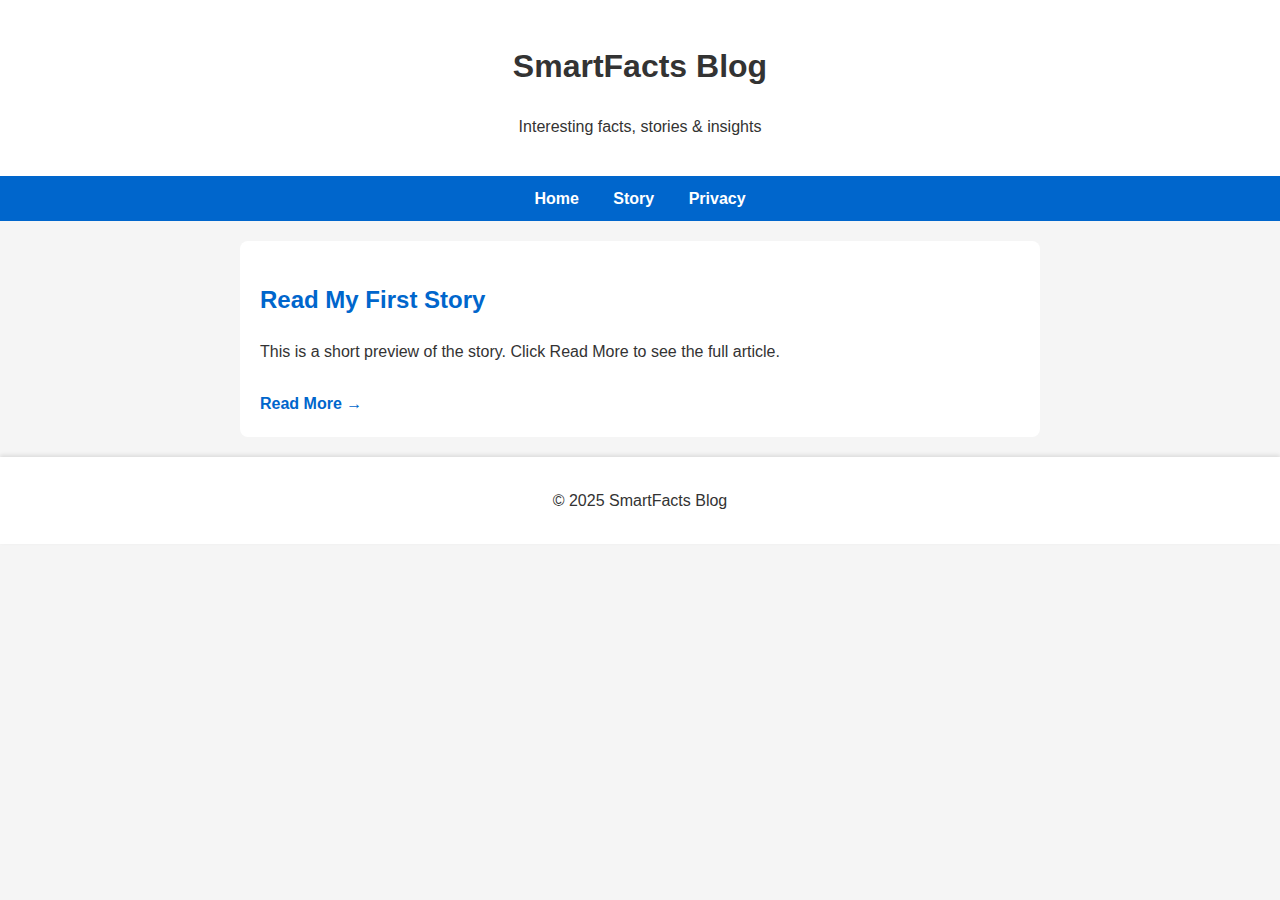
<file: index.html>
<!DOCTYPE html>
<html lang="en">
<head>
  <meta charset="UTF-8">
  <title>SmartFacts Blog</title>
  <meta name="description" content="SmartFacts Blog shares interesting facts, stories and insights.">
  <meta name="viewport" content="width=device-width, initial-scale=1.0">
  <link rel="stylesheet" href="style.css">
</head>
<body>

<header>
  <h1>SmartFacts Blog</h1>
  <p>Interesting facts, stories & insights</p>
</header>

<nav>
  <a href="index.html">Home</a>
  <a href="article.html">Story</a>
  <a href="privacy.html">Privacy</a>
</nav>

<main>
  <article>
    <h2><a href="article.html">Read My First Story</a></h2>
    <p>This is a short preview of the story. Click Read More to see the full article.</p>
    <a class="read-more" href="article.html">Read More →</a>
  </article>
</main>

<footer>
  <p>© 2025 SmartFacts Blog</p>
</footer>

</body>
</html>
</file>
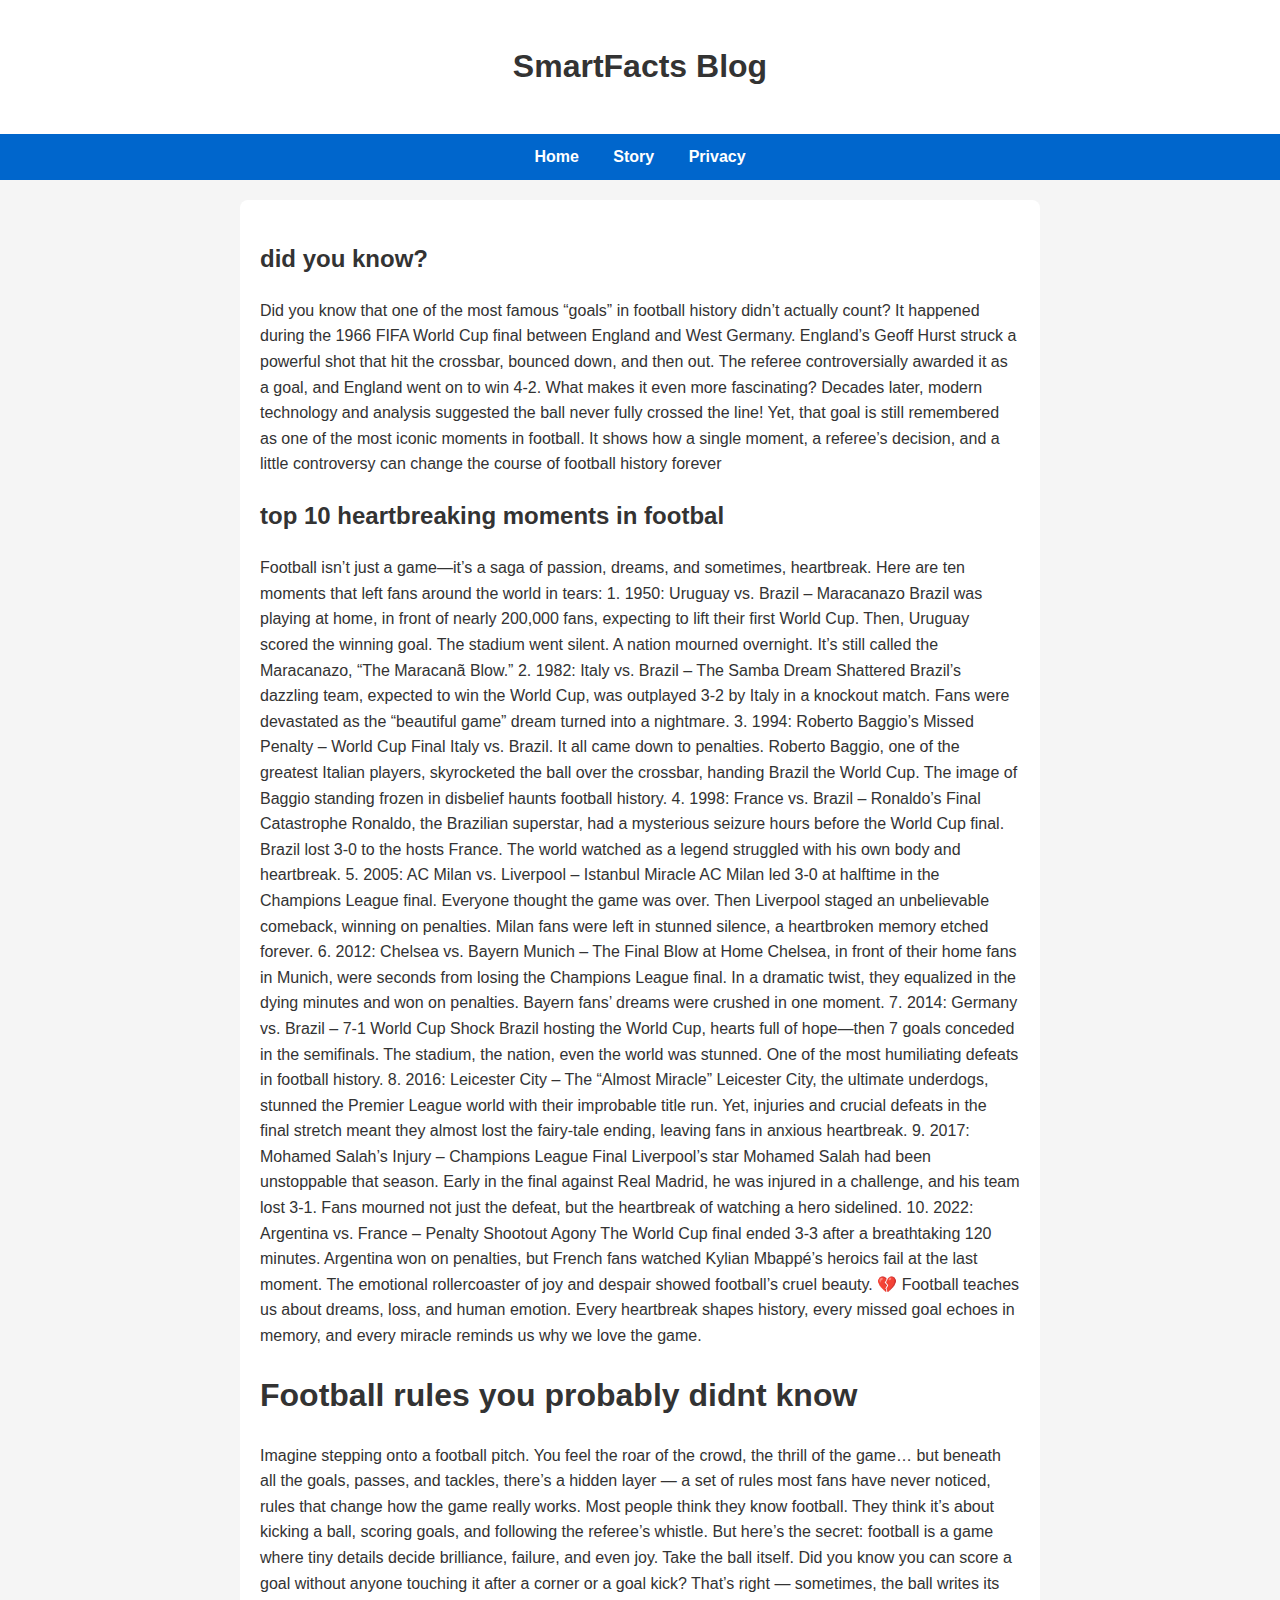
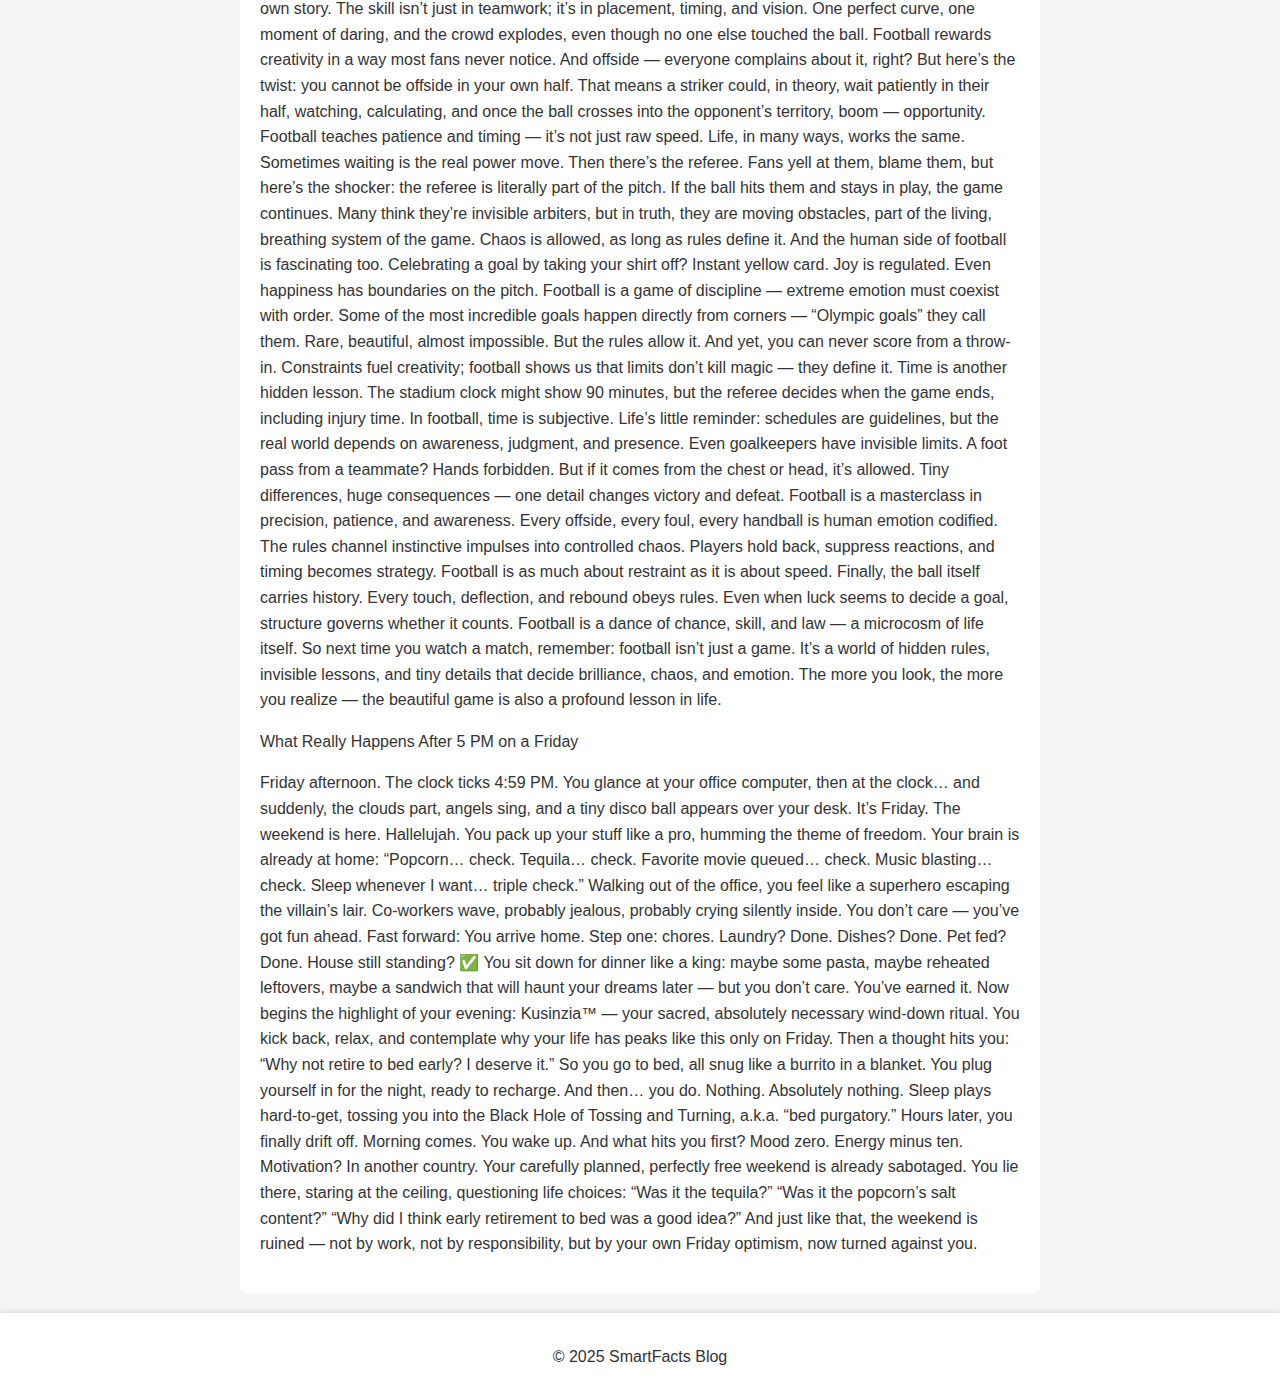
<file: article.html>
<!DOCTYPE html>
<html lang="en">
<head>
  <meta charset="UTF-8">
  <title>SmartFacts Blog - Story</title>
  <meta name="viewport" content="width=device-width, initial-scale=1.0">
  <link rel="stylesheet" href="style.css">
</head>
<body>

<header>
  <h1>SmartFacts Blog</h1>
</header>

<nav>
  <a href="index.html">Home</a>
  <a href="article.html">Story</a>
  <a href="privacy.html">Privacy</a>
</nav>

<main>
  <article>
    <h2>did you know?</h2>
    <p>Did you know that one of the most famous “goals” in football history didn’t actually count?

It happened during the 1966 FIFA World Cup final between England and West Germany. England’s Geoff Hurst struck a powerful shot that hit the crossbar, bounced down, and then out. The referee controversially awarded it as a goal, and England went on to win 4-2.

What makes it even more fascinating? Decades later, modern technology and analysis suggested the ball never fully crossed the line! Yet, that goal is still remembered as one of the most iconic moments in football.

It shows how a single moment, a referee’s decision, and a little controversy can change the course of football history forever</p>
    <h2>top 10 heartbreaking moments in footbal</h2>
    <p>Football isn’t just a game—it’s a saga of passion, dreams, and sometimes, heartbreak. Here are ten moments that left fans around the world in tears:

1. 1950: Uruguay vs. Brazil – Maracanazo

Brazil was playing at home, in front of nearly 200,000 fans, expecting to lift their first World Cup. Then, Uruguay scored the winning goal. The stadium went silent. A nation mourned overnight. It’s still called the Maracanazo, “The Maracanã Blow.”

2. 1982: Italy vs. Brazil – The Samba Dream Shattered

Brazil’s dazzling team, expected to win the World Cup, was outplayed 3-2 by Italy in a knockout match. Fans were devastated as the “beautiful game” dream turned into a nightmare.

3. 1994: Roberto Baggio’s Missed Penalty – World Cup Final

Italy vs. Brazil. It all came down to penalties. Roberto Baggio, one of the greatest Italian players, skyrocketed the ball over the crossbar, handing Brazil the World Cup. The image of Baggio standing frozen in disbelief haunts football history.

4. 1998: France vs. Brazil – Ronaldo’s Final Catastrophe

Ronaldo, the Brazilian superstar, had a mysterious seizure hours before the World Cup final. Brazil lost 3-0 to the hosts France. The world watched as a legend struggled with his own body and heartbreak.

5. 2005: AC Milan vs. Liverpool – Istanbul Miracle

AC Milan led 3-0 at halftime in the Champions League final. Everyone thought the game was over. Then Liverpool staged an unbelievable comeback, winning on penalties. Milan fans were left in stunned silence, a heartbroken memory etched forever.

6. 2012: Chelsea vs. Bayern Munich – The Final Blow at Home

Chelsea, in front of their home fans in Munich, were seconds from losing the Champions League final. In a dramatic twist, they equalized in the dying minutes and won on penalties. Bayern fans’ dreams were crushed in one moment.

7. 2014: Germany vs. Brazil – 7-1 World Cup Shock

Brazil hosting the World Cup, hearts full of hope—then 7 goals conceded in the semifinals. The stadium, the nation, even the world was stunned. One of the most humiliating defeats in football history.

8. 2016: Leicester City – The “Almost Miracle”

Leicester City, the ultimate underdogs, stunned the Premier League world with their improbable title run. Yet, injuries and crucial defeats in the final stretch meant they almost lost the fairy-tale ending, leaving fans in anxious heartbreak.

9. 2017: Mohamed Salah’s Injury – Champions League Final

Liverpool’s star Mohamed Salah had been unstoppable that season. Early in the final against Real Madrid, he was injured in a challenge, and his team lost 3-1. Fans mourned not just the defeat, but the heartbreak of watching a hero sidelined.

10. 2022: Argentina vs. France – Penalty Shootout Agony

The World Cup final ended 3-3 after a breathtaking 120 minutes. Argentina won on penalties, but French fans watched Kylian Mbappé’s heroics fail at the last moment. The emotional rollercoaster of joy and despair showed football’s cruel beauty.

💔 Football teaches us about dreams, loss, and human emotion. Every heartbreak shapes history, every missed goal echoes in memory, and every miracle reminds us why we love the game.</p>
    <h1>Football rules you probably didnt know</h1>
    <p>Imagine stepping onto a football pitch. You feel the roar of the crowd, the thrill of the game… but beneath all the goals, passes, and tackles, there’s a hidden layer — a set of rules most fans have never noticed, rules that change how the game really works.

Most people think they know football. They think it’s about kicking a ball, scoring goals, and following the referee’s whistle. But here’s the secret: football is a game where tiny details decide brilliance, failure, and even joy.

Take the ball itself. Did you know you can score a goal without anyone touching it after a corner or a goal kick? That’s right — sometimes, the ball writes its own story. The skill isn’t just in teamwork; it’s in placement, timing, and vision. One perfect curve, one moment of daring, and the crowd explodes, even though no one else touched the ball. Football rewards creativity in a way most fans never notice.

And offside — everyone complains about it, right? But here’s the twist: you cannot be offside in your own half. That means a striker could, in theory, wait patiently in their half, watching, calculating, and once the ball crosses into the opponent’s territory, boom — opportunity. Football teaches patience and timing — it’s not just raw speed. Life, in many ways, works the same. Sometimes waiting is the real power move.

Then there’s the referee. Fans yell at them, blame them, but here’s the shocker: the referee is literally part of the pitch. If the ball hits them and stays in play, the game continues. Many think they’re invisible arbiters, but in truth, they are moving obstacles, part of the living, breathing system of the game. Chaos is allowed, as long as rules define it.

And the human side of football is fascinating too. Celebrating a goal by taking your shirt off? Instant yellow card. Joy is regulated. Even happiness has boundaries on the pitch. Football is a game of discipline — extreme emotion must coexist with order.

Some of the most incredible goals happen directly from corners — “Olympic goals” they call them. Rare, beautiful, almost impossible. But the rules allow it. And yet, you can never score from a throw-in. Constraints fuel creativity; football shows us that limits don’t kill magic — they define it.

Time is another hidden lesson. The stadium clock might show 90 minutes, but the referee decides when the game ends, including injury time. In football, time is subjective. Life’s little reminder: schedules are guidelines, but the real world depends on awareness, judgment, and presence.

Even goalkeepers have invisible limits. A foot pass from a teammate? Hands forbidden. But if it comes from the chest or head, it’s allowed. Tiny differences, huge consequences — one detail changes victory and defeat. Football is a masterclass in precision, patience, and awareness.

Every offside, every foul, every handball is human emotion codified. The rules channel instinctive impulses into controlled chaos. Players hold back, suppress reactions, and timing becomes strategy. Football is as much about restraint as it is about speed.

Finally, the ball itself carries history. Every touch, deflection, and rebound obeys rules. Even when luck seems to decide a goal, structure governs whether it counts. Football is a dance of chance, skill, and law — a microcosm of life itself.

So next time you watch a match, remember: football isn’t just a game. It’s a world of hidden rules, invisible lessons, and tiny details that decide brilliance, chaos, and emotion. The more you look, the more you realize — the beautiful game is also a profound lesson in life.</p>
    <h>What Really Happens After 5 PM on a Friday</h>
    <p>

Friday afternoon. The clock ticks 4:59 PM. You glance at your office computer, then at the clock… and suddenly, the clouds part, angels sing, and a tiny disco ball appears over your desk. It’s Friday. The weekend is here. Hallelujah.

You pack up your stuff like a pro, humming the theme of freedom. Your brain is already at home: “Popcorn… check. Tequila… check. Favorite movie queued… check. Music blasting… check. Sleep whenever I want… triple check.”

Walking out of the office, you feel like a superhero escaping the villain’s lair. Co-workers wave, probably jealous, probably crying silently inside. You don’t care — you’ve got fun ahead.

Fast forward: You arrive home. Step one: chores.

Laundry? Done.

Dishes? Done.

Pet fed? Done.

House still standing? ✅

You sit down for dinner like a king: maybe some pasta, maybe reheated leftovers, maybe a sandwich that will haunt your dreams later — but you don’t care. You’ve earned it.

Now begins the highlight of your evening: Kusinzia™ — your sacred, absolutely necessary wind-down ritual. You kick back, relax, and contemplate why your life has peaks like this only on Friday.

Then a thought hits you:

“Why not retire to bed early? I deserve it.”

So you go to bed, all snug like a burrito in a blanket. You plug yourself in for the night, ready to recharge. And then… you do. Nothing. Absolutely nothing. Sleep plays hard-to-get, tossing you into the Black Hole of Tossing and Turning, a.k.a. “bed purgatory.”

Hours later, you finally drift off. Morning comes. You wake up. And what hits you first? Mood zero. Energy minus ten. Motivation? In another country. Your carefully planned, perfectly free weekend is already sabotaged.

You lie there, staring at the ceiling, questioning life choices:

“Was it the tequila?”

“Was it the popcorn’s salt content?”

“Why did I think early retirement to bed was a good idea?”

And just like that, the weekend is ruined — not by work, not by responsibility, but by your own Friday optimism, now turned against you.</p>
  </article>
</main>

<footer>
  <p>© 2025 SmartFacts Blog</p>
</footer>

</body>
</html>
</file>
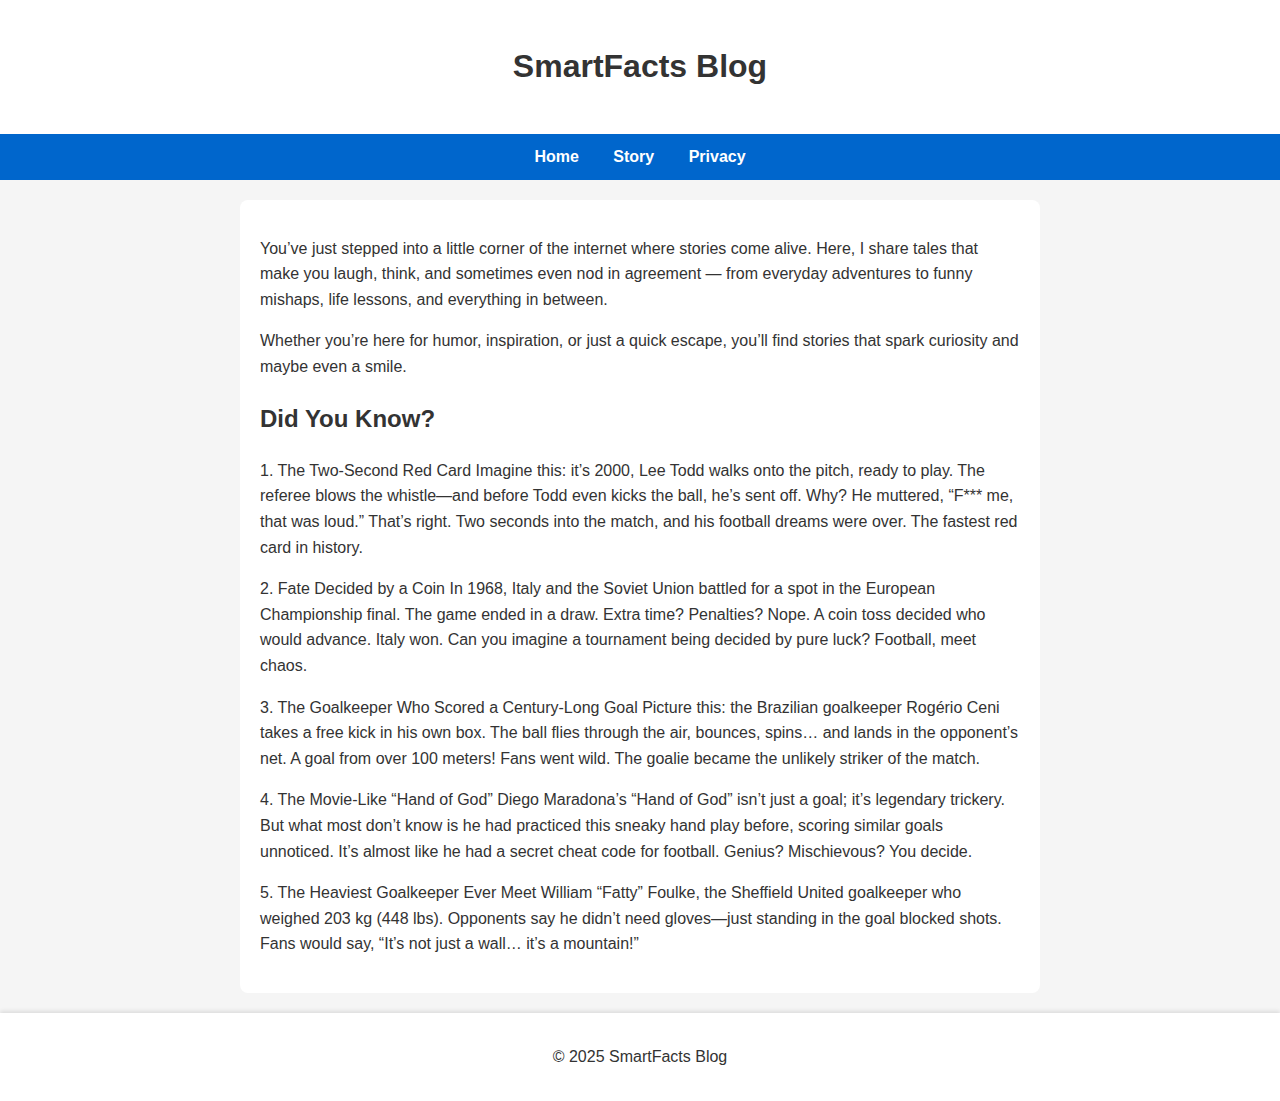
<file: article1.html>
<!DOCTYPE html>
<html lang="en">
<head>
  <meta charset="UTF-8">
  <title>Did You Know? - SmartFacts Blog</title>
  <meta name="viewport" content="width=device-width, initial-scale=1.0">
  <link rel="stylesheet" href="style.css">
</head>
<body>
<header>
  <h1>SmartFacts Blog</h1>
</header>

<nav>
  <a href="index.html">Home</a>
  <a href="story1.html">Story</a>
  <a href="privacy.html">Privacy</a>
</nav>

<main>
  <article>
    <p>You’ve just stepped into a little corner of the internet where stories come alive. Here, I share tales that make you laugh, think, and sometimes even nod in agreement — from everyday adventures to funny mishaps, life lessons, and everything in between.</p>
    <p>Whether you’re here for humor, inspiration, or just a quick escape, you’ll find stories that spark curiosity and maybe even a smile.</p>

    <h2>Did You Know?</h2>
    <p>1. The Two-Second Red Card
Imagine this: it’s 2000, Lee Todd walks onto the pitch, ready to play. The referee blows the whistle—and before Todd even kicks the ball, he’s sent off. Why? He muttered, “F*** me, that was loud.” That’s right. Two seconds into the match, and his football dreams were over. The fastest red card in history.</p>
    <p>2. Fate Decided by a Coin
In 1968, Italy and the Soviet Union battled for a spot in the European Championship final. The game ended in a draw. Extra time? Penalties? Nope. A coin toss decided who would advance. Italy won. Can you imagine a tournament being decided by pure luck? Football, meet chaos.</p>
    <p>3. The Goalkeeper Who Scored a Century-Long Goal
Picture this: the Brazilian goalkeeper Rogério Ceni takes a free kick in his own box. The ball flies through the air, bounces, spins… and lands in the opponent’s net. A goal from over 100 meters! Fans went wild. The goalie became the unlikely striker of the match.</p>
    <p>4. The Movie-Like “Hand of God”
Diego Maradona’s “Hand of God” isn’t just a goal; it’s legendary trickery. But what most don’t know is he had practiced this sneaky hand play before, scoring similar goals unnoticed. It’s almost like he had a secret cheat code for football. Genius? Mischievous? You decide.</p>
    <p>5. The Heaviest Goalkeeper Ever
Meet William “Fatty” Foulke, the Sheffield United goalkeeper who weighed 203 kg (448 lbs). Opponents say he didn’t need gloves—just standing in the goal blocked shots. Fans would say, “It’s not just a wall… it’s a mountain!”</p>
  </article>
</main>

<footer>
  <p>© 2025 SmartFacts Blog</p>
</footer>
</body>
</html>
</file>
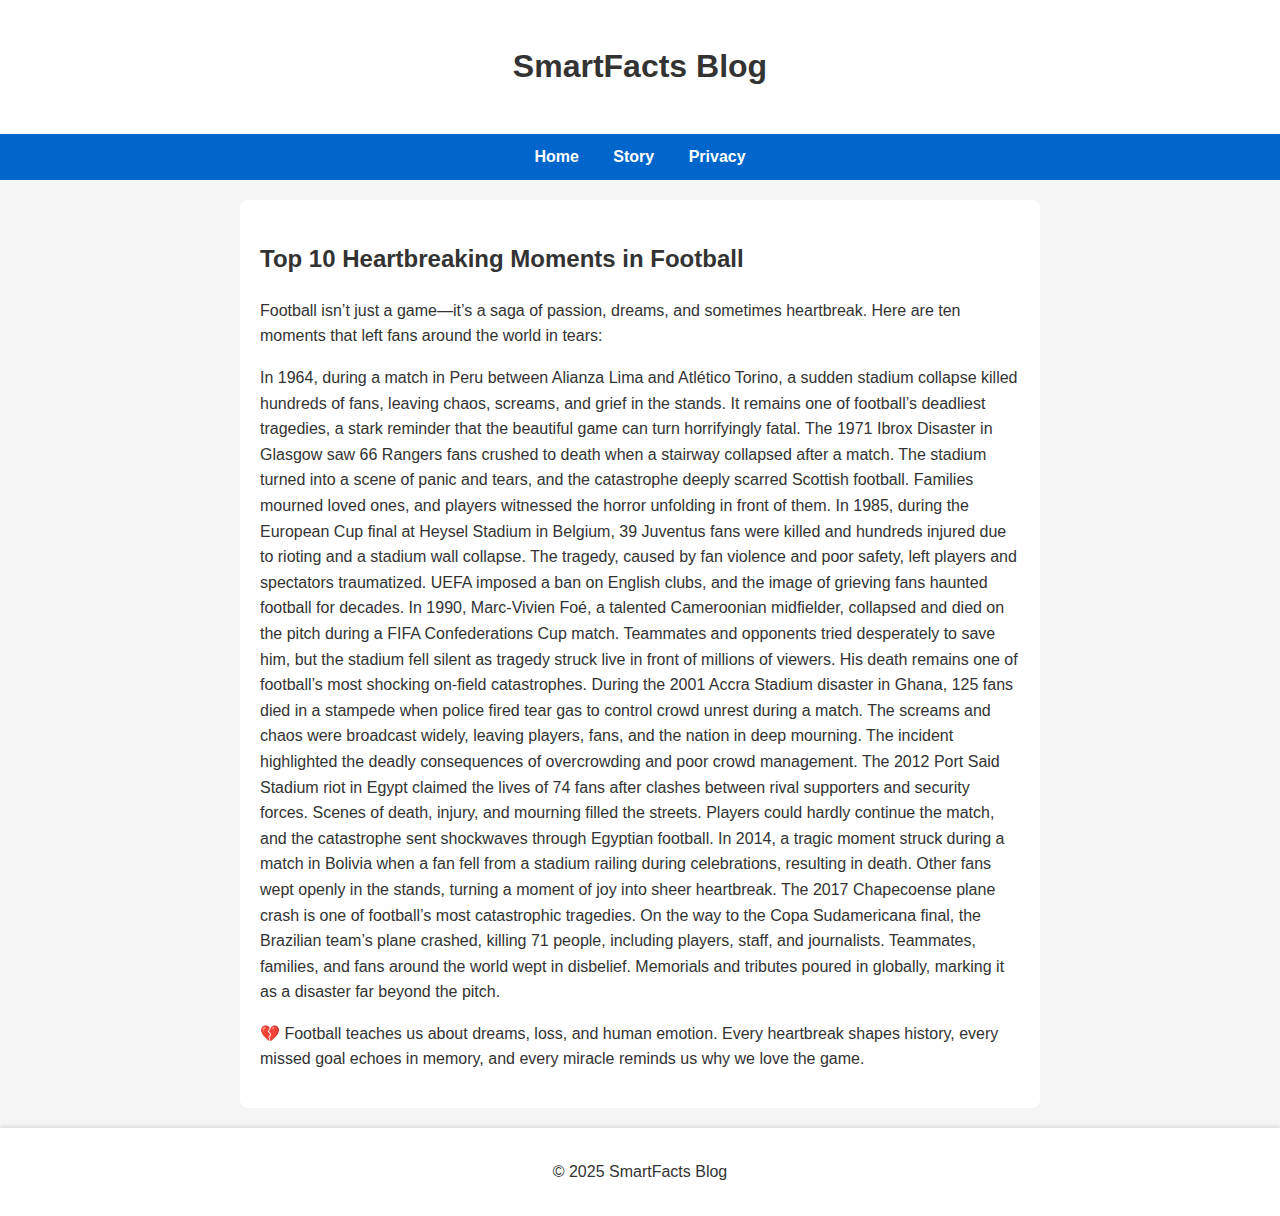
<file: article2.html>
<!DOCTYPE html>
<html lang="en">
<head>
  <meta charset="UTF-8">
  <title>Top 10 Heartbreaking Football Moments - SmartFacts Blog</title>
  <meta name="viewport" content="width=device-width, initial-scale=1.0">
  <link rel="stylesheet" href="style.css">
</head>
<body>
<header>
  <h1>SmartFacts Blog</h1>
</header>

<nav>
  <a href="index.html">Home</a>
  <a href="story2.html">Story</a>
  <a href="privacy.html">Privacy</a>
</nav>

<main>
  <article>
    <h2>Top 10 Heartbreaking Moments in Football</h2>
    <p>Football isn’t just a game—it’s a saga of passion, dreams, and sometimes heartbreak. Here are ten moments that left fans around the world in tears:</p>

    In 1964, during a match in Peru between Alianza Lima and Atlético Torino, a sudden stadium collapse killed hundreds of fans, leaving chaos, screams, and grief in the stands. It remains one of football’s deadliest tragedies, a stark reminder that the beautiful game can turn horrifyingly fatal.

The 1971 Ibrox Disaster in Glasgow saw 66 Rangers fans crushed to death when a stairway collapsed after a match. The stadium turned into a scene of panic and tears, and the catastrophe deeply scarred Scottish football. Families mourned loved ones, and players witnessed the horror unfolding in front of them.

In 1985, during the European Cup final at Heysel Stadium in Belgium, 39 Juventus fans were killed and hundreds injured due to rioting and a stadium wall collapse. The tragedy, caused by fan violence and poor safety, left players and spectators traumatized. UEFA imposed a ban on English clubs, and the image of grieving fans haunted football for decades.

In 1990, Marc-Vivien Foé, a talented Cameroonian midfielder, collapsed and died on the pitch during a FIFA Confederations Cup match. Teammates and opponents tried desperately to save him, but the stadium fell silent as tragedy struck live in front of millions of viewers. His death remains one of football’s most shocking on-field catastrophes.

During the 2001 Accra Stadium disaster in Ghana, 125 fans died in a stampede when police fired tear gas to control crowd unrest during a match. The screams and chaos were broadcast widely, leaving players, fans, and the nation in deep mourning. The incident highlighted the deadly consequences of overcrowding and poor crowd management.

The 2012 Port Said Stadium riot in Egypt claimed the lives of 74 fans after clashes between rival supporters and security forces. Scenes of death, injury, and mourning filled the streets. Players could hardly continue the match, and the catastrophe sent shockwaves through Egyptian football.

In 2014, a tragic moment struck during a match in Bolivia when a fan fell from a stadium railing during celebrations, resulting in death. Other fans wept openly in the stands, turning a moment of joy into sheer heartbreak.

The 2017 Chapecoense plane crash is one of football’s most catastrophic tragedies. On the way to the Copa Sudamericana final, the Brazilian team’s plane crashed, killing 71 people, including players, staff, and journalists. Teammates, families, and fans around the world wept in disbelief. Memorials and tributes poured in globally, marking it as a disaster far beyond the pitch.
    </ol>

    <p>💔 Football teaches us about dreams, loss, and human emotion. Every heartbreak shapes history, every missed goal echoes in memory, and every miracle reminds us why we love the game.</p>
  </article>
</main>

<footer>
  <p>© 2025 SmartFacts Blog</p>
</footer>
</body>
</html>
</file>
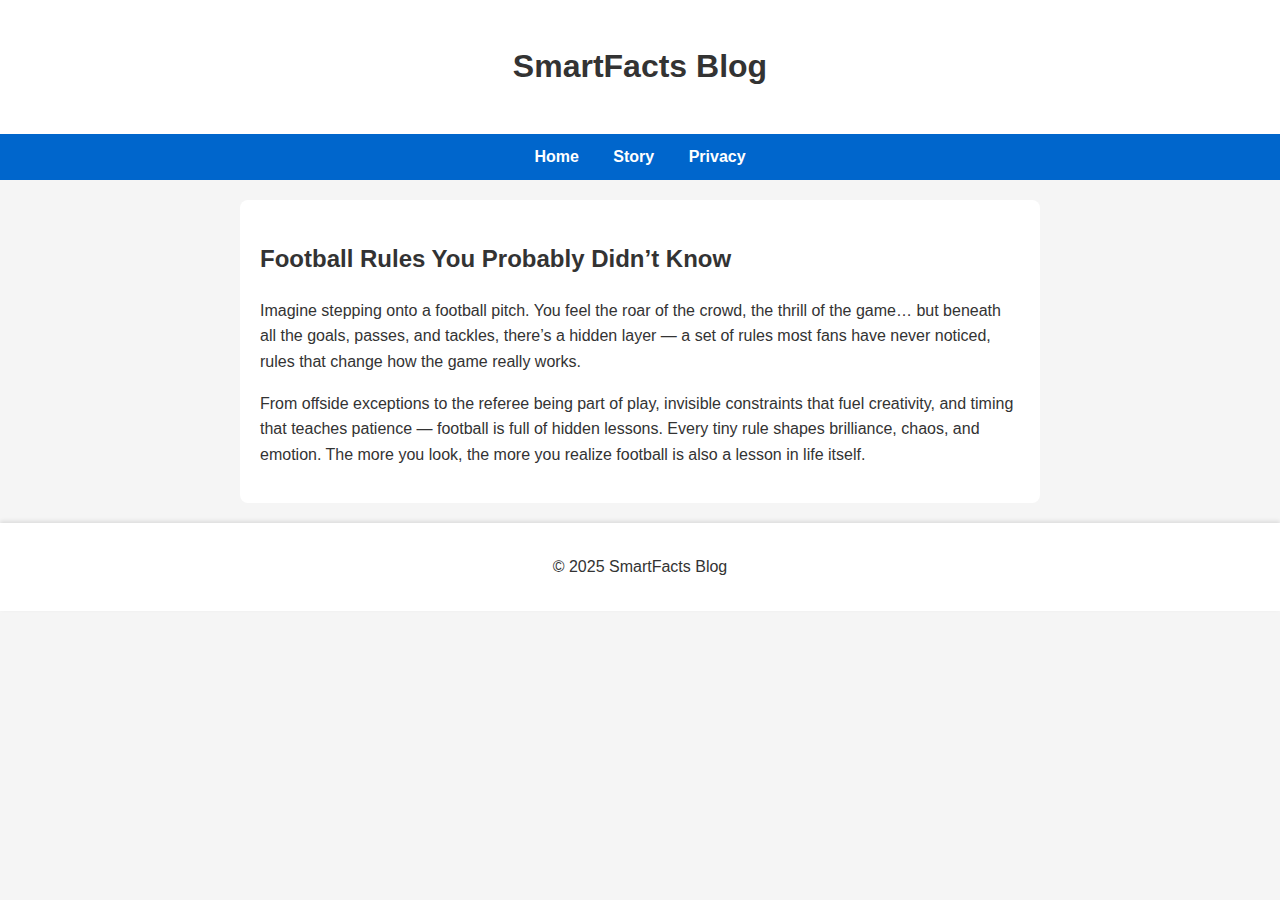
<file: article3.html>
<!DOCTYPE html>
<html lang="en">
<head>
  <meta charset="UTF-8">
  <title>Football Rules You Probably Didn’t Know - SmartFacts Blog</title>
  <meta name="viewport" content="width=device-width, initial-scale=1.0">
  <link rel="stylesheet" href="style.css">
</head>
<body>
<header>
  <h1>SmartFacts Blog</h1>
</header>

<nav>
  <a href="index.html">Home</a>
  <a href="story3.html">Story</a>
  <a href="privacy.html">Privacy</a>
</nav>

<main>
  <article>
    <h2>Football Rules You Probably Didn’t Know</h2>
    <p>Imagine stepping onto a football pitch. You feel the roar of the crowd, the thrill of the game… but beneath all the goals, passes, and tackles, there’s a hidden layer — a set of rules most fans have never noticed, rules that change how the game really works.</p>

    <p>From offside exceptions to the referee being part of play, invisible constraints that fuel creativity, and timing that teaches patience — football is full of hidden lessons. Every tiny rule shapes brilliance, chaos, and emotion. The more you look, the more you realize football is also a lesson in life itself.</p>
  </article>
</main>

<footer>
  <p>© 2025 SmartFacts Blog</p>
</footer>
</body>
</html>
</file>
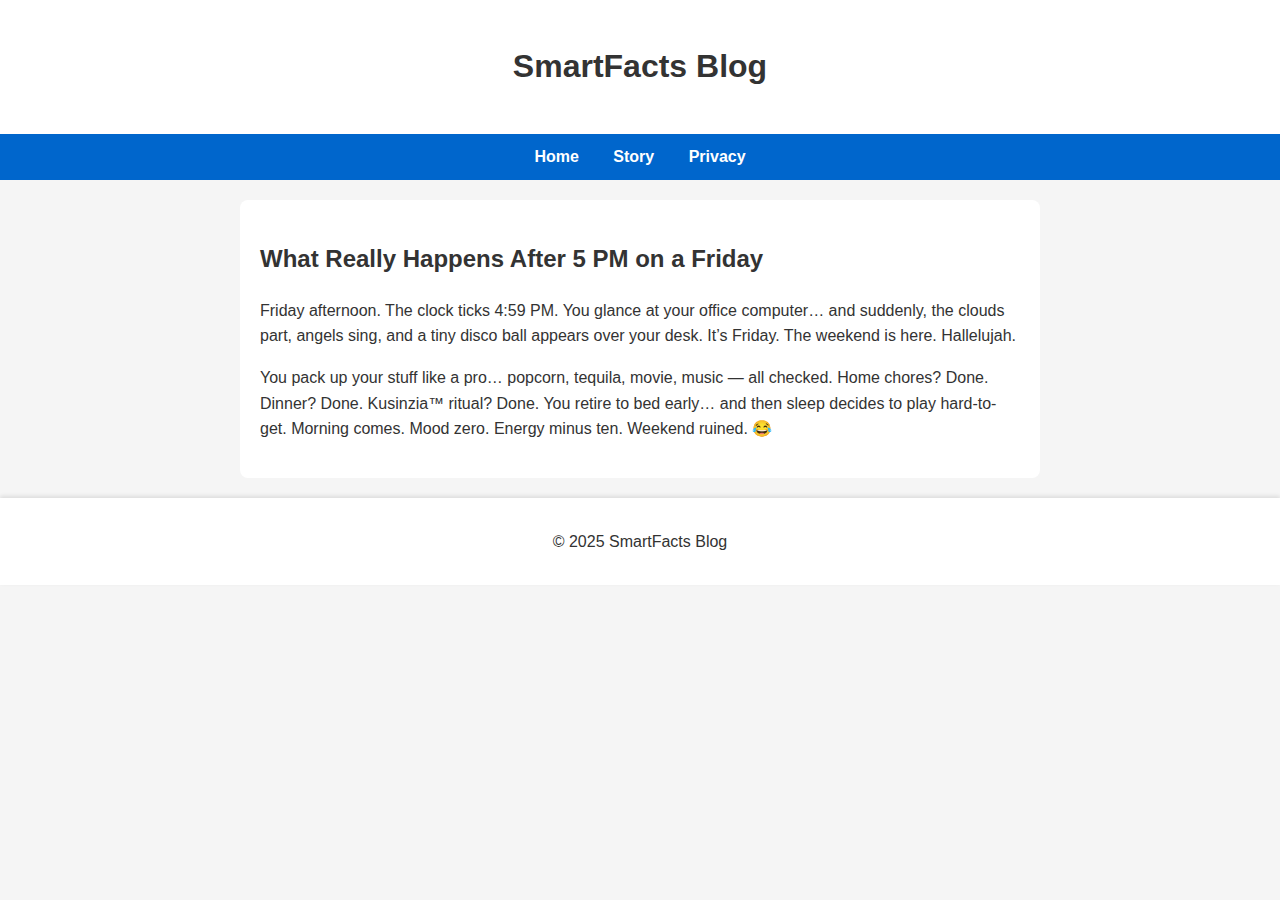
<file: article4.html>
<!DOCTYPE html>
<html lang="en">
<head>
  <meta charset="UTF-8">
  <title>What Really Happens After 5 PM on a Friday - SmartFacts Blog</title>
  <meta name="viewport" content="width=device-width, initial-scale=1.0">
  <link rel="stylesheet" href="style.css">
</head>
<body>
<header>
  <h1>SmartFacts Blog</h1>
</header>

<nav>
  <a href="index.html">Home</a>
  <a href="story4.html">Story</a>
  <a href="privacy.html">Privacy</a>
</nav>

<main>
  <article>
    <h2>What Really Happens After 5 PM on a Friday</h2>
    <p>Friday afternoon. The clock ticks 4:59 PM. You glance at your office computer… and suddenly, the clouds part, angels sing, and a tiny disco ball appears over your desk. It’s Friday. The weekend is here. Hallelujah.</p>

    <p>You pack up your stuff like a pro… popcorn, tequila, movie, music — all checked. Home chores? Done. Dinner? Done. Kusinzia™ ritual? Done. You retire to bed early… and then sleep decides to play hard-to-get. Morning comes. Mood zero. Energy minus ten. Weekend ruined. 😂</p>
  </article>
</main>

<footer>
  <p>© 2025 SmartFacts Blog</p>
</footer>
</body>
</html>
</file>
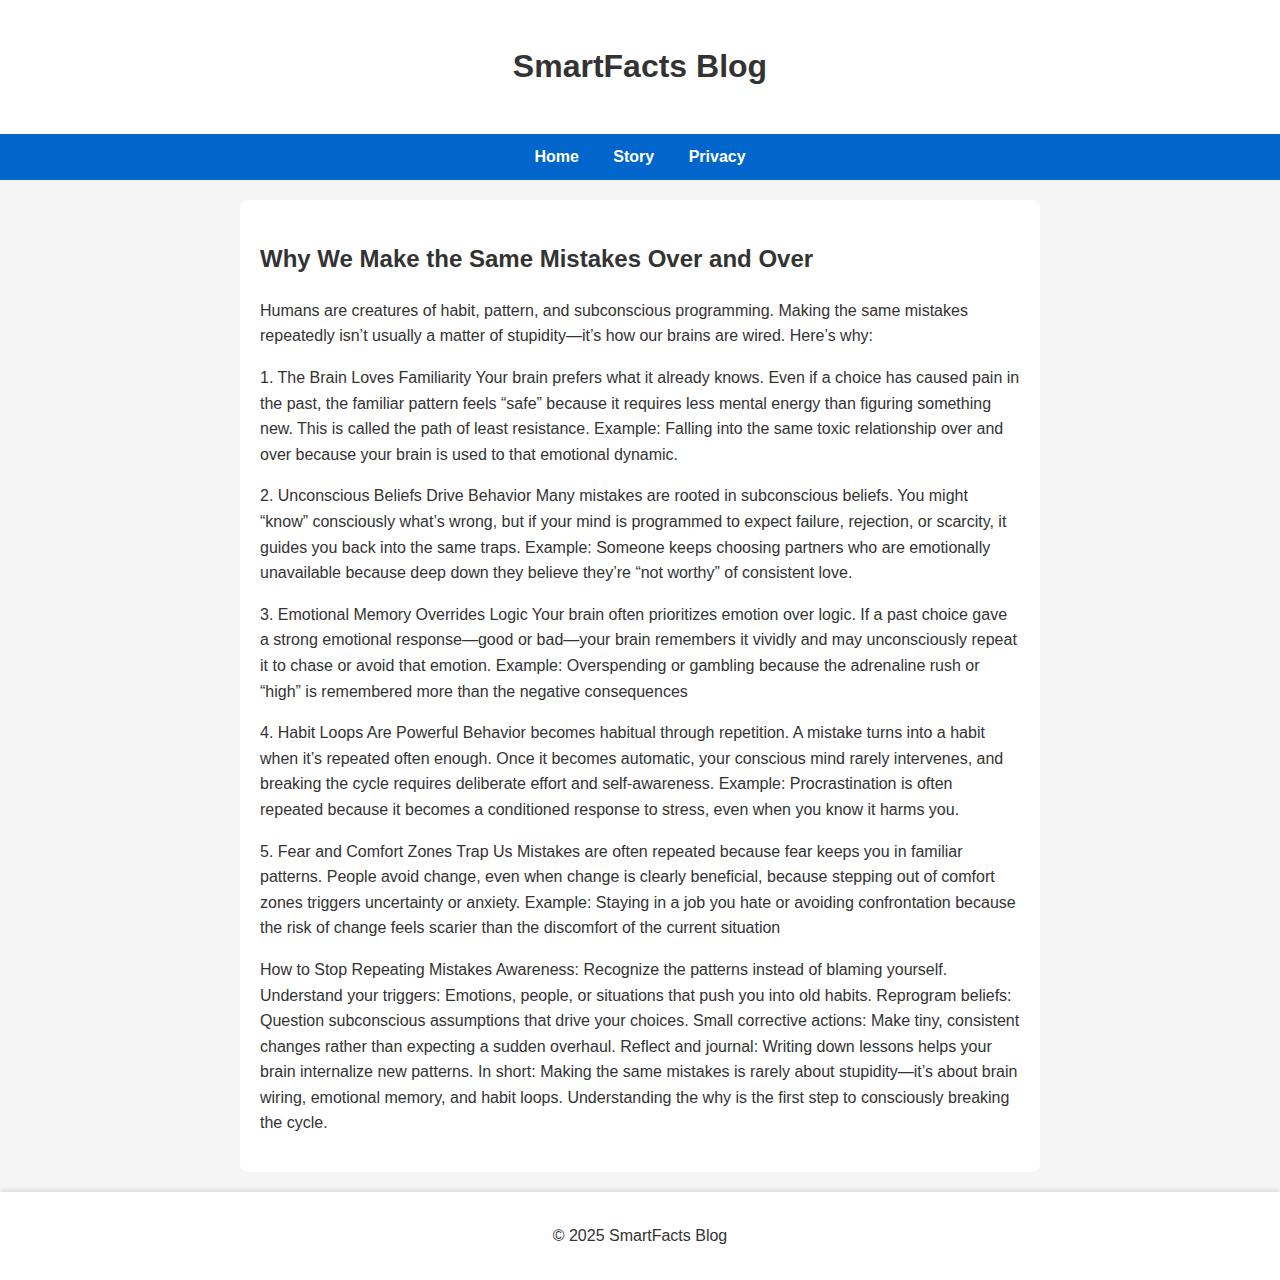
<file: article5.html>
<!DOCTYPE html>
<html lang="en">
<head>
  <meta charset="UTF-8">
  <title>What Really Happens After 5 PM on a Friday - SmartFacts Blog</title>
  <meta name="viewport" content="width=device-width, initial-scale=1.0">
  <link rel="stylesheet" href="style.css">
</head>
<body>
<header>
  <h1>SmartFacts Blog</h1>
</header>

<nav>
  <a href="index.html">Home</a>
  <a href="story4.html">Story</a>
  <a href="privacy.html">Privacy</a>
</nav>

<main>
  <article>
    <h2>Why We Make the Same Mistakes Over and Over</h2>
    <p>Humans are creatures of habit, pattern, and subconscious programming. Making the same mistakes repeatedly isn’t usually a matter of stupidity—it’s how our brains are wired. Here’s why:</p>
    <p>1. The Brain Loves Familiarity

Your brain prefers what it already knows. Even if a choice has caused pain in the past, the familiar pattern feels “safe” because it requires less mental energy than figuring something new. This is called the path of least resistance.

Example: Falling into the same toxic relationship over and over because your brain is used to that emotional dynamic.</p>
    <p>2. Unconscious Beliefs Drive Behavior

Many mistakes are rooted in subconscious beliefs. You might “know” consciously what’s wrong, but if your mind is programmed to expect failure, rejection, or scarcity, it guides you back into the same traps.

Example: Someone keeps choosing partners who are emotionally unavailable because deep down they believe they’re “not worthy” of consistent love.</p>
   <p>3. Emotional Memory Overrides Logic

Your brain often prioritizes emotion over logic. If a past choice gave a strong emotional response—good or bad—your brain remembers it vividly and may unconsciously repeat it to chase or avoid that emotion.

Example: Overspending or gambling because the adrenaline rush or “high” is remembered more than the negative consequences</p>
   <p>4. Habit Loops Are Powerful

Behavior becomes habitual through repetition. A mistake turns into a habit when it’s repeated often enough. Once it becomes automatic, your conscious mind rarely intervenes, and breaking the cycle requires deliberate effort and self-awareness.

Example: Procrastination is often repeated because it becomes a conditioned response to stress, even when you know it harms you.</p>
  <p>5. Fear and Comfort Zones Trap Us

Mistakes are often repeated because fear keeps you in familiar patterns. People avoid change, even when change is clearly beneficial, because stepping out of comfort zones triggers uncertainty or anxiety.

Example: Staying in a job you hate or avoiding confrontation because the risk of change feels scarier than the discomfort of the current situation</p>
  <p>How to Stop Repeating Mistakes

Awareness: Recognize the patterns instead of blaming yourself.

Understand your triggers: Emotions, people, or situations that push you into old habits.

Reprogram beliefs: Question subconscious assumptions that drive your choices.

Small corrective actions: Make tiny, consistent changes rather than expecting a sudden overhaul.

Reflect and journal: Writing down lessons helps your brain internalize new patterns.

In short: Making the same mistakes is rarely about stupidity—it’s about brain wiring, emotional memory, and habit loops. Understanding the why is the first step to consciously breaking the cycle.</p>
  </article>
</main>

<footer>
  <p>© 2025 SmartFacts Blog</p>
</footer>
</body>
</html>
</file>
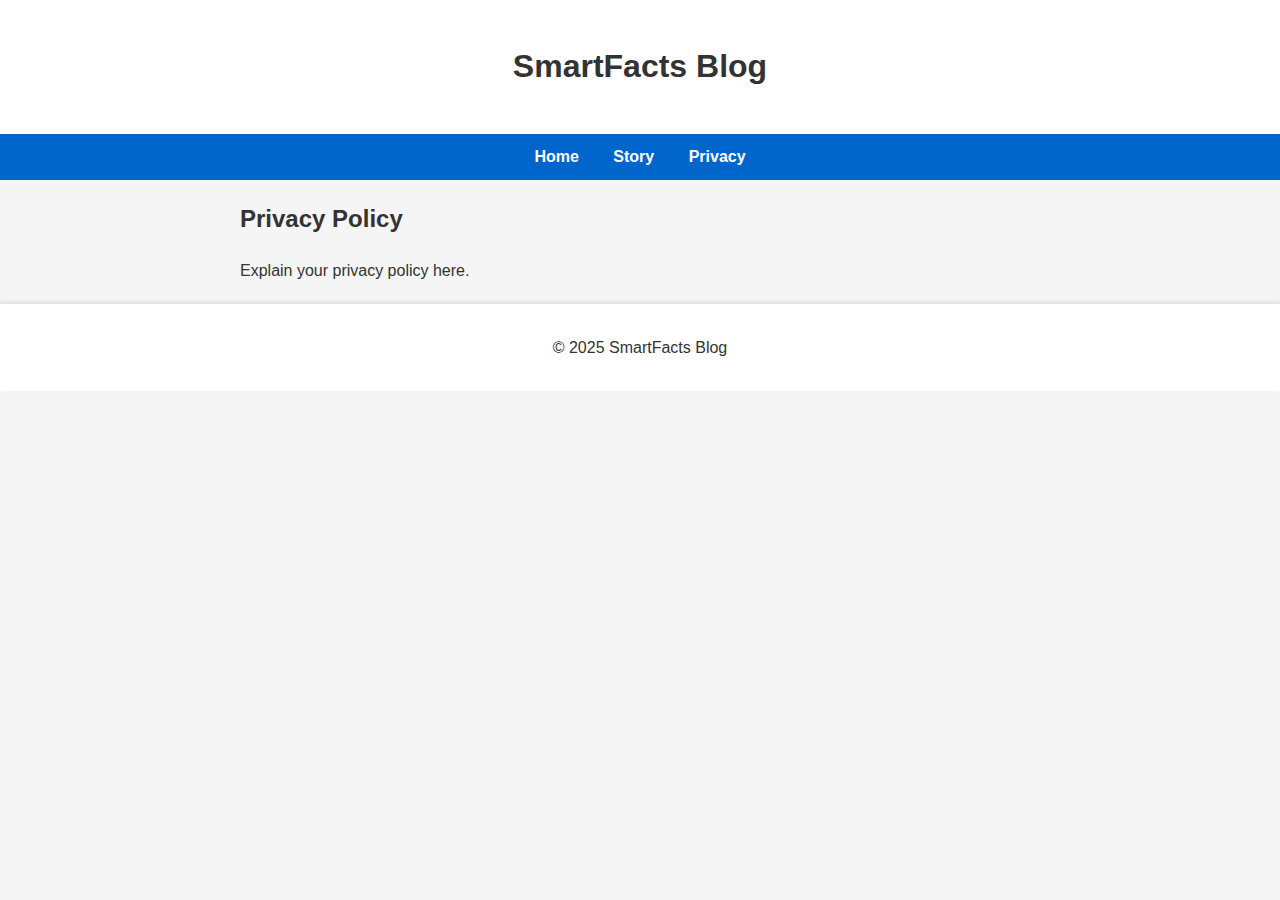
<file: privacy.html>
<!DOCTYPE html>
<html lang="en">
<head>
  <meta charset="UTF-8">
  <title>SmartFacts Blog - Privacy</title>
  <meta name="viewport" content="width=device-width, initial-scale=1.0">
  <link rel="stylesheet" href="style.css">
</head>
<body>

<header>
  <h1>SmartFacts Blog</h1>
</header>

<nav>
  <a href="index.html">Home</a>
  <a href="article.html">Story</a>
  <a href="privacy.html">Privacy</a>
</nav>

<main>
  <h2>Privacy Policy</h2>
  <p>Explain your privacy policy here.</p>
</main>

<footer>
  <p>© 2025 SmartFacts Blog</p>
</footer>

</body>
</html>
</file>
<file: style.css>
body {
  font-family: Arial, sans-serif;
  line-height: 1.6;
  margin: 0;
  padding: 0;
  background-color: #f5f5f5;
  color: #333;
}

header {
  background-color: #fff;
  padding: 20px;
  text-align: center;
  box-shadow: 0 2px 4px rgba(0,0,0,0.1);
}

nav {
  background-color: #0066cc;
  padding: 10px;
  text-align: center;
}

nav a {
  color: white;
  margin: 0 15px;
  text-decoration: none;
  font-weight: bold;
}

nav a:hover {
  text-decoration: underline;
}

main {
  max-width: 800px;
  margin: 20px auto;
  padding: 0 20px;
}

article {
  background-color: #fff;
  padding: 20px;
  margin-bottom: 20px;
  border-radius: 8px;
}

article h2 a {
  color: #0066cc;
  text-decoration: none;
}

.read-more {
  display: inline-block;
  margin-top: 10px;
  color: #0066cc;
  font-weight: bold;
  text-decoration: none;
}

.read-more:hover {
  text-decoration: underline;
}

footer {
  text-align: center;
  padding: 15px;
  background-color: #fff;
  box-shadow: 0 -2px 4px rgba(0,0,0,0.1);
  margin-top: 20px;
}
</file>
